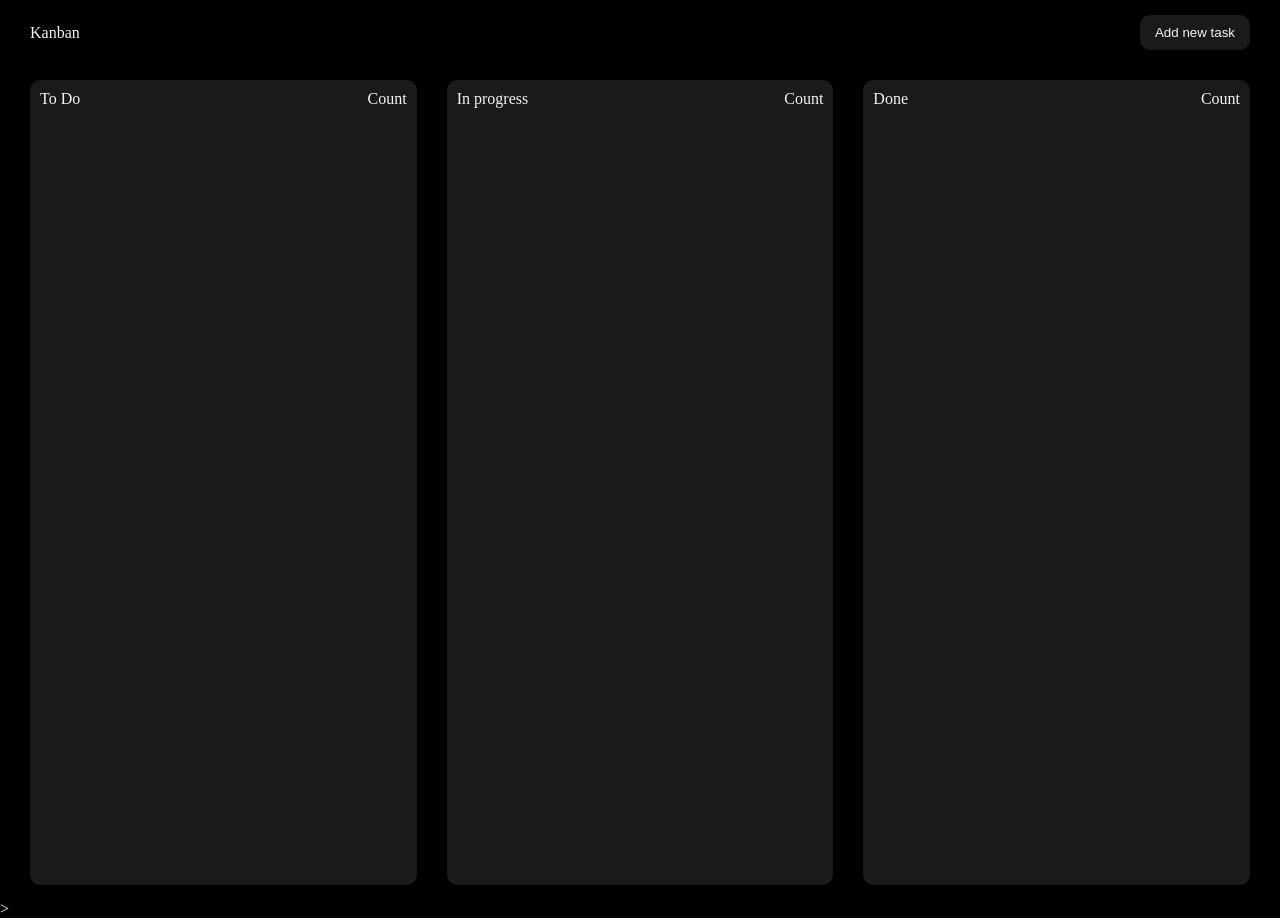
<file: Kanban/index.html>
<!DOCTYPE html>
<html lang="en">
<head>
    <meta charset="UTF-8">
    <meta name="viewport" content="width=device-width, initial-scale=1.0">
    <title>Document</title>
    <link rel="stylesheet" href="style.css">
</head>
<body>
    <main>
        <nav>
            <div class="left">Kanban</div>
            <div class="right"><button id="toggle-modal">Add new task</button></div>
        </nav>
        <section class="board">
            <div id="todo" class="task-column">
                <div class="heading">
                     <div class="left">To Do</div>
                     <div class="right">Count</div>
                </div>
                
            </div>
            <div id="progress" class="task-column" >
                <div class="heading">
                    <div class="left">In progress</div>
                    <div class="right">Count</div>
                </div>
            </div>
            <div id="done" class="task-column">
                <div class="heading">
                    <div class="left">Done</div>
                    <div class="right">Count</div>
                </div>
            </div>
        </section>
    </main>
<div class="modal add-new-task">
    <div class="bg"></div>
    <div class="center">
     <input type="text" id="task-title-input" placeholder="Task-title"/>
     <textarea id="task-desc-input" placeholder="Task Description"></textarea>
     <button  id="add-new-task" class="add-task-btn">Add Task</button>
    </div>
</div>

    <script src="script.js"></script>
</body>
</html>>
</file>
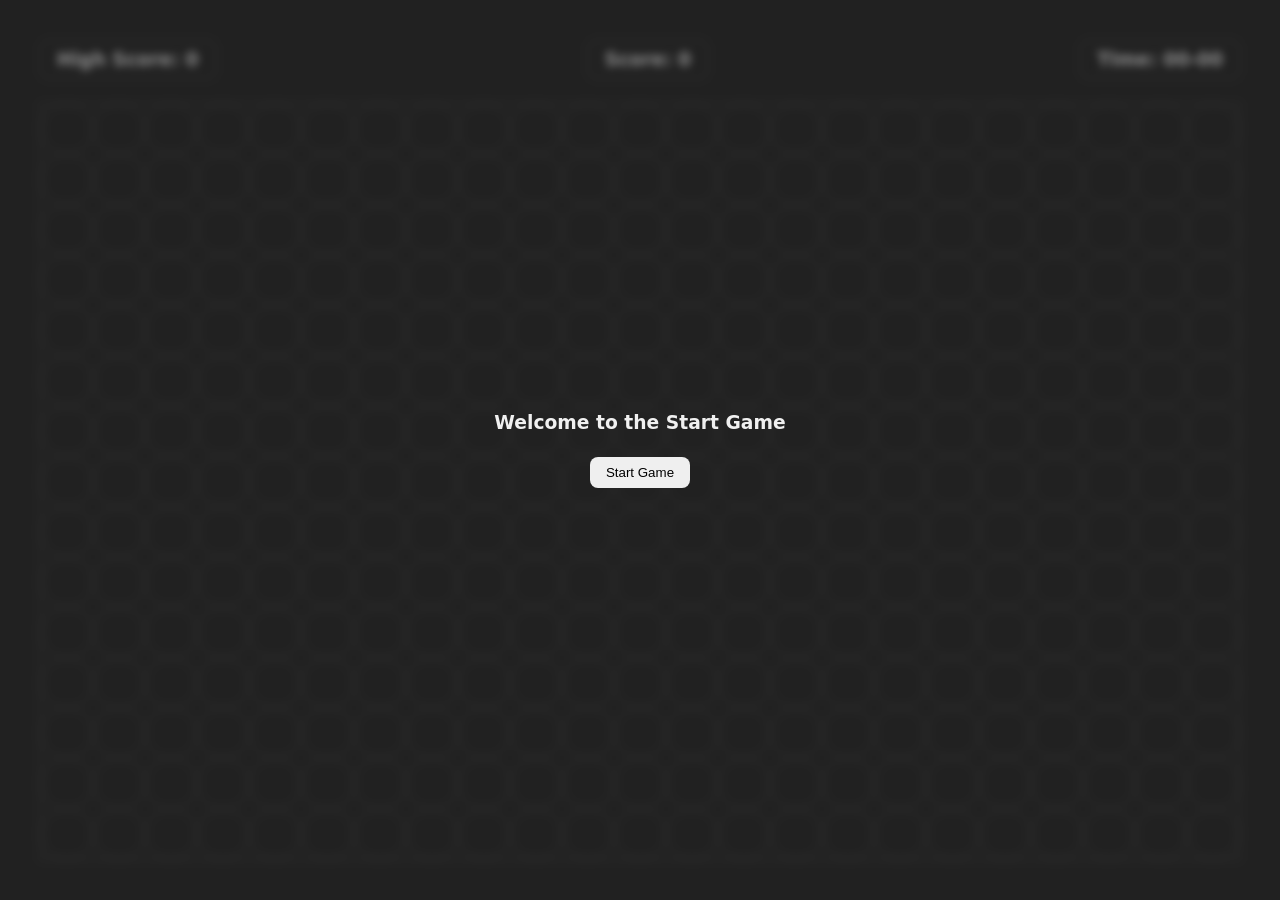
<file: Snake-game/index.html>
<!DOCTYPE html>
<html lang="en">
<head>
    <meta charset="UTF-8">
    <meta name="viewport" content="width=device-width, initial-scale=1.0">
    <title>Snake-Game</title>
    <link rel="stylesheet" href="style.css">
</head>
<body>
    <main>
       <section>
        <div class="infos">
         <div class="info">
            <h3>High Score:
                <span id="high-score">0</span>
            </h3>
         </div>
         <div class="info">
            <h3>Score:
                <span id="score">0</span>
            </h3>
         </div>

         <div class="info">
            <h3>TIme:
                <span id="time">00-00</span>
            </h3>
         </div>
       </div>

         <div class="board">
          
         </div>
       </section>
       <div class="modal">
        <div class="start-game">
            <h3>Welcome to the Start Game</h3>
            <button class="btn btn-start">Start Game</button>
        </div>
        <div class="game-over">
            <h3>Game Over</h3>
            <button class="btn btn-restart">Restart Game</button>
        </div>

       </div>
    </main>
    <script src="script.js"></script>
</body>
</html>
</file>
<file: Kanban/style.css>
*{
    margin: 0;
    padding: 0;
    box-sizing: border-box;
}

html , body{
    height:100% ;
    width: 100%;
}
:root{
    --bg--colour:#000000;
    --bg-button-color:#1a1a1a;
    --bg-task-color:#2a2a2a;
    --primary--text--colour: #f4f4f4;
    --delete-color: #ff4d4d;

    /*padding variable*/
    --nav-padding:15px 30px;
    --section-padding:15px 30px;
    --padding-s:5px ;
    --padding-m:10px ;
    --padding-l:15px ;
    --padding-xl:20px ;
    --padding-xxl:30px ;

    /*Border-radius variable*/
    --border-radius-s: 5px;
    --border-radius-m: 10px;
    --border-radius-l: 15px;
    --border-radius-xl: 20px;
    --border-radius-xxl: 30px;


}
body{
    background-color: var(--bg--colour);
    color: var(--primary--text--colour);
}

main{
    height:100%;
    display: flex;
    flex-direction: column;
   

}

nav{
    padding:var(--nav-padding);
    display: flex;
    align-items:center;
    justify-content:space-between;
    position: sticky;
    top: 0;
    background-color: var(--bg--colour);
}
nav button{
    background-color: var(--bg-button-color);
    border: none;
    outline:none;
    color: var(--primary--text--colour);
    padding: var(--padding-m) var(--padding-l);
    cursor: pointer;
    border-radius:var(--border-radius-m) ;
}

section{
    padding: var(--section-padding);
    display: flex;
    flex-grow: 1;
    justify-content: space-between;
    
    gap: var(--padding-xxl);
}

section .task-column{
    background-color: var(--bg-button-color);
    flex-grow: 1;
    width: 100%;
    padding: var(--padding-m);
    display: flex;
    flex-direction: column;
    gap:var(--padding-m);
    border-radius: var(--border-radius-m);
    transition: all 0.7s cubic-bezier(0.19, 1, 0.22, 1);
}

section .task-column.hover-over{
    border: 2px dashed var(--primary--text--colour);
    scale: 1.02;
}

section .task-column .heading{
    width: 100%;
    display: flex;
    align-items: center;
    justify-content: space-between;

}

section .task-column .task{
    background-color:var(--bg-task-color) ;
    padding: var(--padding-m);
    border-radius: var(--border-radius-m);
    display: flex;
    flex-direction: column;
    gap: var(--padding-s);
    cursor: grab;
    
}


section .task-column .task button{
    align-self: flex-end;
    cursor: pointer;
    padding: var(--padding-s) var(--padding-m);
    border-radius: var(--border-radius-s);
    border: none;
    outline: none;
    background-color: var(--delete-color);
    color: var(--primary--text--colour);
}

.modal{
    position: fixed;
    height: 100vh;
    width:100vw;
    top: 0;
    left: 0;
    display: none;
    align-items: center;
    justify-content: center;
}

.modal.active{
    display: flex;
}

.modal .bg{
    position: absolute;
    height: 100%;
    width: 100%;
    background-color: rgba(61,61, 61, 0.404);
    backdrop-filter: blur(5px);
}

.modal .center{
    background-color: var(--bg-button-color);
    padding: var(--padding-xl);
    border-radius: var(--border-radius-m);
    display: flex;
    flex-direction:column;
    gap: var(--padding-m);
    z-index: 10;
}

.modal .center input , .modal .center textarea , .modal .center select{
    background-color: var(--bg-task-color);
    border: none;
    outline: none;
    color: var(--primary--text--colour);
    padding: var(--padding-m);
    border-radius: var(--border-radius-s);
}

.modal .center button{
     background-color: var(--bg-task-color);
     border: none;
     outline: none;
     color: var(--primary--text--colour);
     padding: var(--padding-m) var(--padding-l);
     cursor: pointer;
     border-radius: var(--border-radius-m);
     width:fit-content;
     align-self: center;
}
</file>
<file: Snake-game/style.css>
*{
    margin: 0;
    padding: 0;
    box-sizing: border-box;
}

html , body{
    height: 100%;
    width: 100%;
}

:root{
    /* Background color*/
    --bg--primary--color:#0c0c0c;
    --bg--fill--color:#fdfdfc;
    --bg--food--color:#ff3b3b;

    /*Text-Color */
    --text--primary--color:#f0f0f0;

    /* Spacing-Variable*/
    --space--xs:4px;
    --space--sm:8px;
    --space--md:16px;
    --space--lg:24px;
    --space--xl:32px;
    --space--2xl:40px;
    --space--3xl:48px;

    /* Border Color*/
    --border--primary--color:#333333;

    /* Border Radius*/
    --border--radius--xs:4px;
    --border--radius--sm:8px;
    --border--radius--md:12px;
    --border--radius--lg:16px;
    --border--radius--xl:20px;
    --border--radius--2xl:24px;


}

html{
    background-color: var(--bg--primary--color);
    color: var(--text--primary--color);
    font-family: system-ui, -apple-system, BlinkMacSystemFont, 'Segoe UI', Roboto, Oxygen, Ubuntu, Cantarell, 'Open Sans', 'Helvetica Neue', sans-serif;
}

main , section{
    width: 100%;
    height: 100%;
}

.btn{
    padding: var(--space--sm) var(--space--md);
    border: none;
    border-radius: var(--border--radius--sm);
    cursor: pointer;
    transition: all 0.3s ease;
}

.btn:hover{
    transform: scale(1.1);
}

section{
    padding: var(--space--2xl);
    display: flex;
    flex-direction:column;
    height: 100%;
    gap: var(--space--lg);
}

section .infos{
    width: 100%;
    display: flex;
    justify-content: space-between;
}

.info{
    padding: var(--space--sm) var(--space--md);
    border:1px solid var(--border--primary--color) ;
    border-radius: var(--border--radius--sm);
}
.board{
    border: 1px solid var(--border--primary--color);
    flex-grow: 1;
    display:grid;
    grid-template-columns: repeat(auto-fill , minmax(50px , 1fr));
    grid-template-rows: repeat(auto-fill ,minmax(50px , 1fr));
    
}

.block{
    /* width: 30px;
    height: 30px; */
    border: 1px solid var(--border--primary--color);
    border-radius: var(--border--radius--2xl);

}

.fill{
    background-color: var(--bg--fill--color);
}

.food{
    background-color: var(--bg--food--color);
}

.modal{
    height: 100vh;
    width: 100vw;
    position: fixed;
    top: 0;
    background-color: #35353587;
    backdrop-filter: blur(4px);
    display: flex;
    justify-content: center;
    align-items: center;

}

.modal .start-game,
.modal .game-over {
    display: flex;
    flex-direction: column;
    align-items: center;
    gap:var(--space--lg);
}

.modal .game-over{
    display: none;
}
</file>
